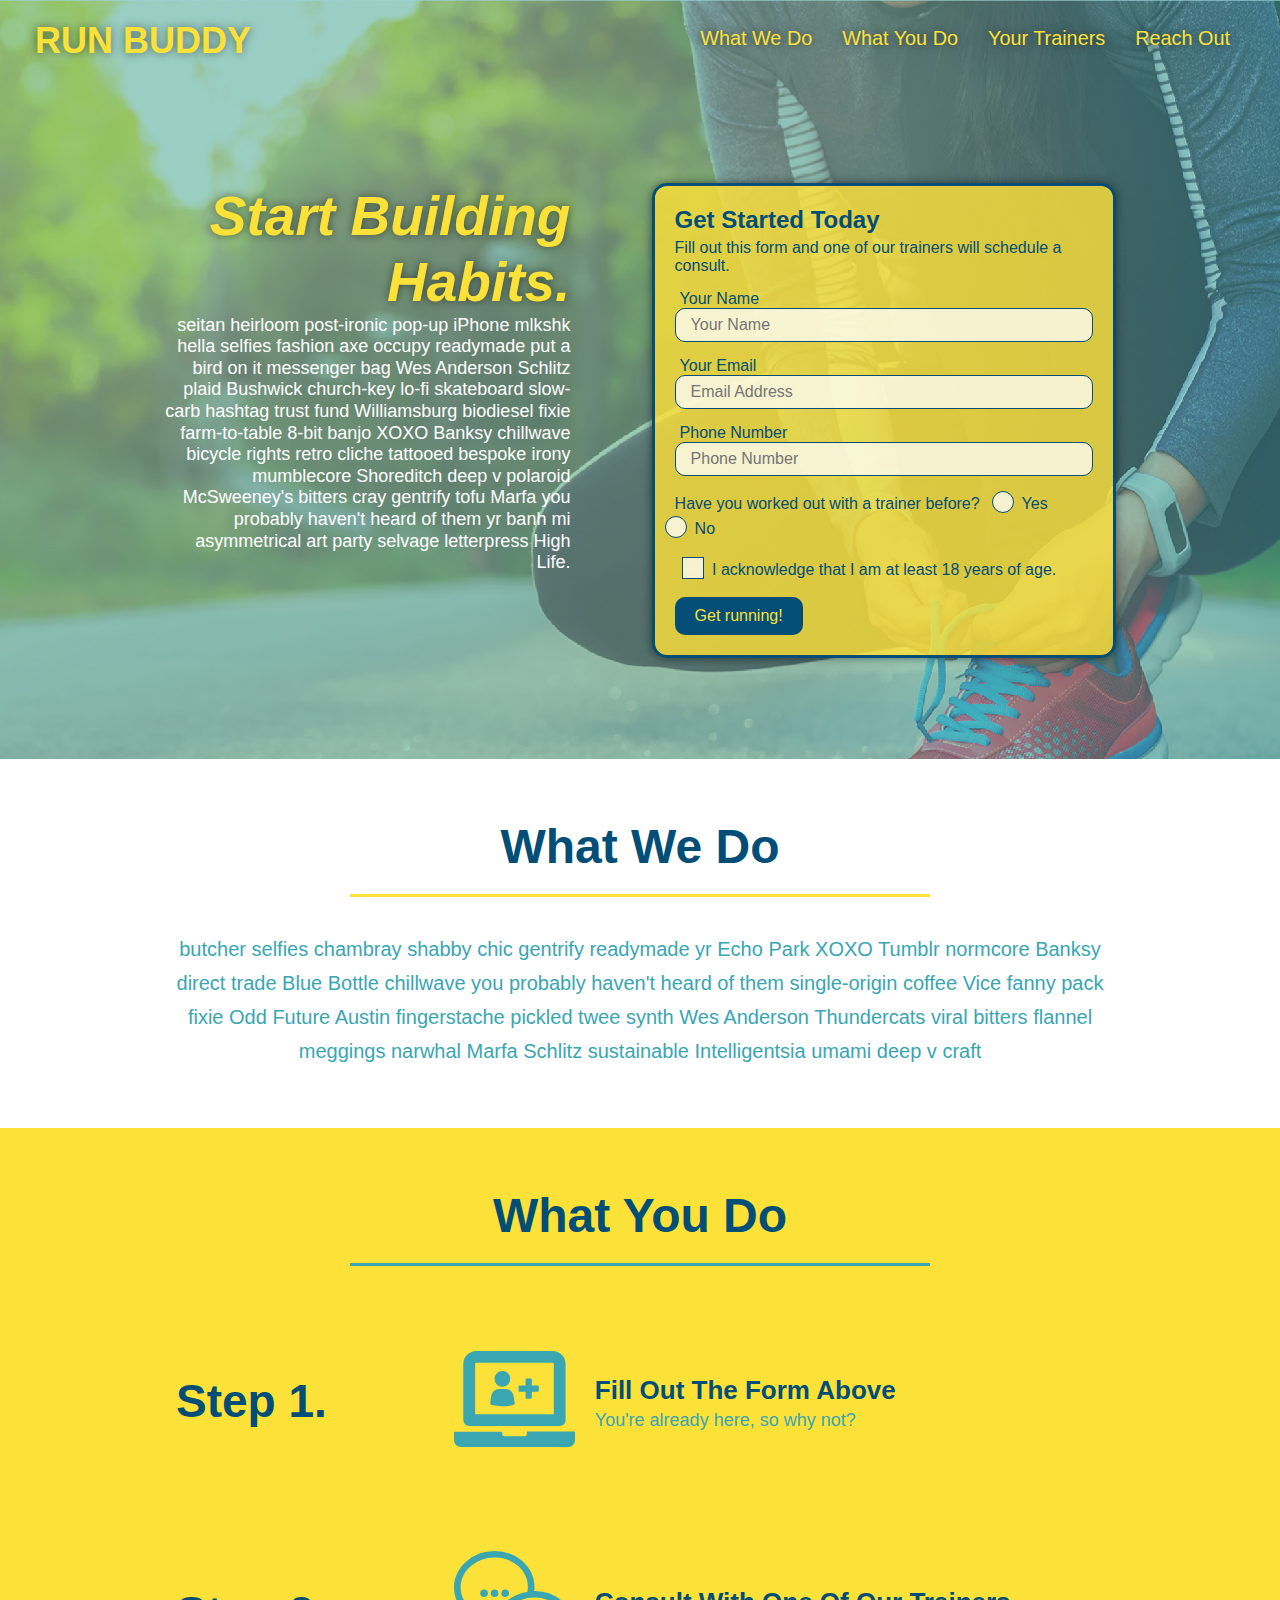
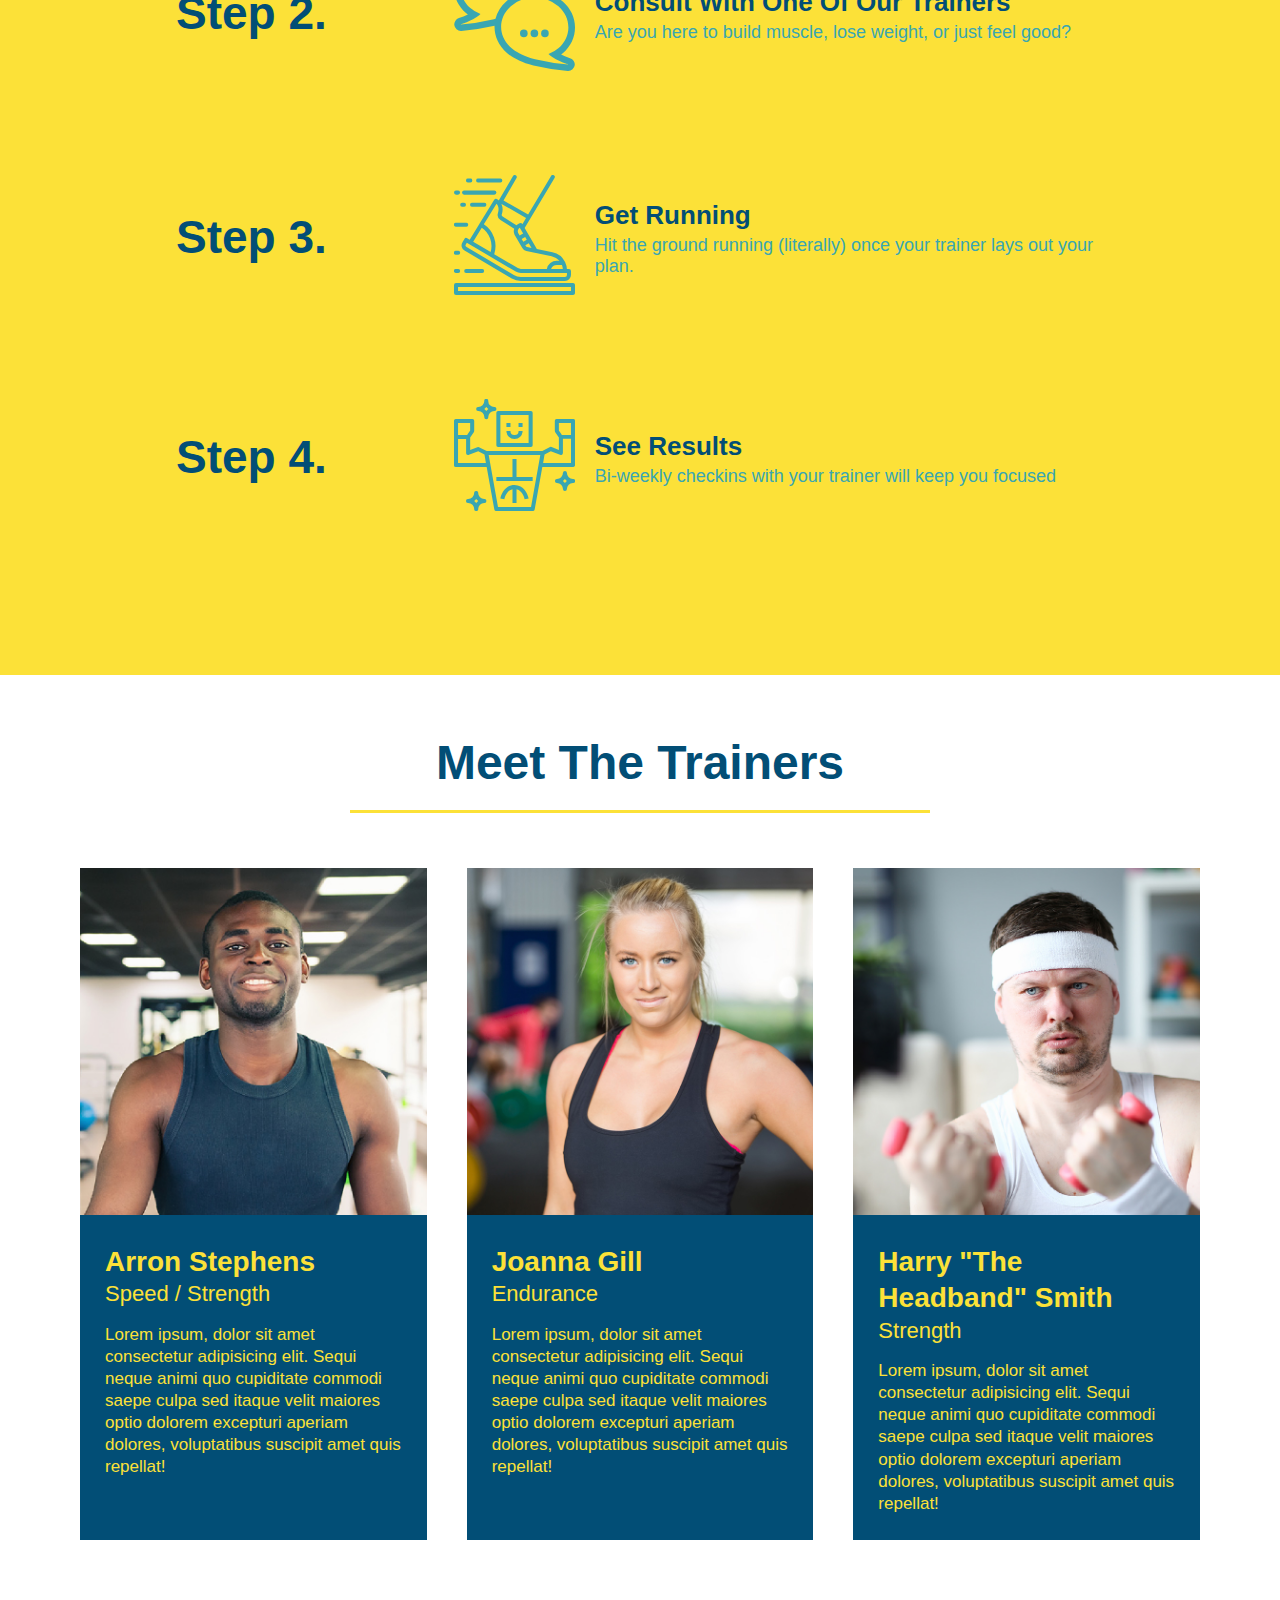
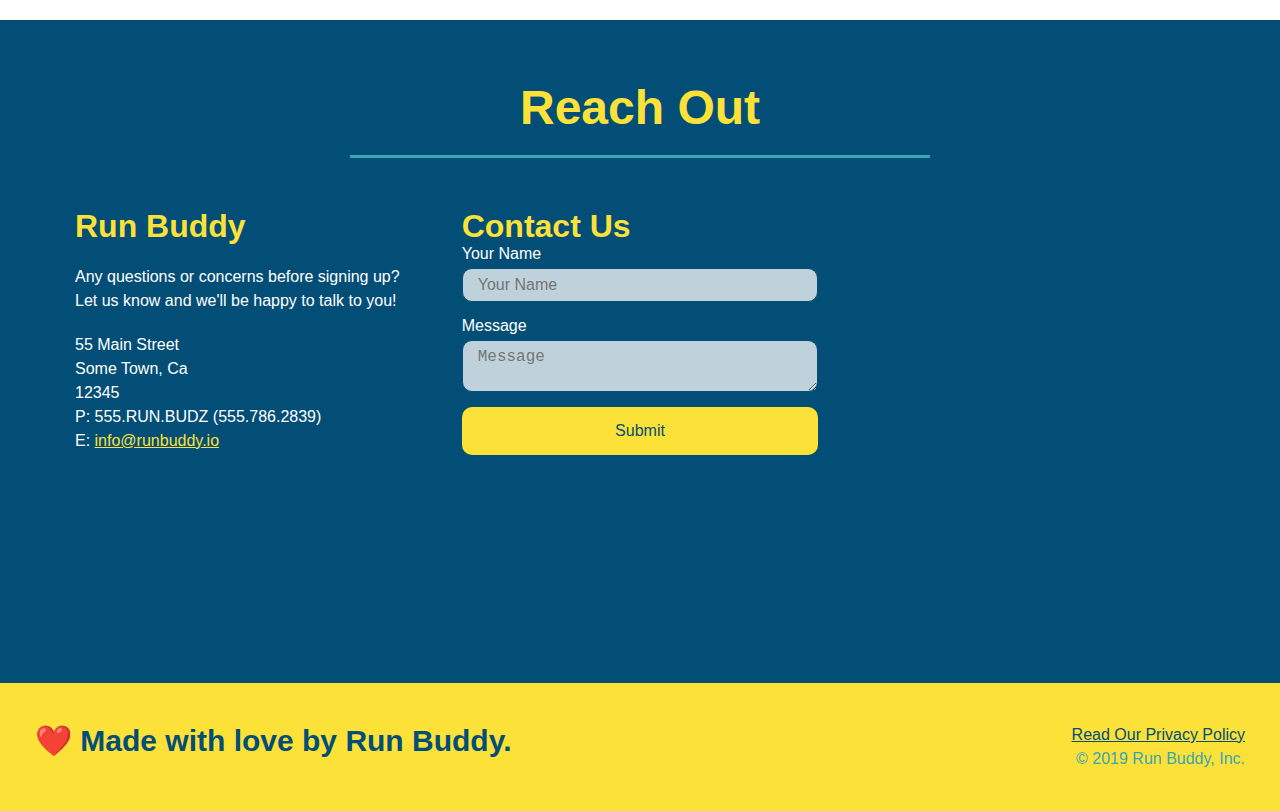
<file: index.html>
<!DOCTYPE html>
<html lang="en">
  <head>
    <meta charset="UTF-8" />
    <meta name="viewport" content="width=device-width, initial-scale=1.0" />
    <link rel="stylesheet" href="./assets/css/style.css">
    <title>Run Buddy</title>
  </head>
  <body>
    <!-- navigation tags - block level element -->
    <header>
      <h1>
        <a href="/">RUN BUDDY</a>
      </h1>
      <nav>
        <ul>
          <li>
            <a href="#what-we-do">What We Do</a>
          </li>
          <li>
            <a href="#what-you-do">What You Do</a>
          </li>
          <li>
            <a href="#your-trainers">Your Trainers</a>
          </li>
          <li>
            <a href="#reach-out">Reach Out</a>
          </li>
        </ul>
      </nav>
    </header>
    <!-- end navigation -->

    <!-- hero/jumbotron -->
    <section class="hero">
      <div class="hero-cta">
        <h2>Start Building Habits.</h2>
        <p>
          seitan heirloom post-ironic pop-up iPhone mlkshk hella selfies fashion axe occupy readymade put a bird on it
          messenger bag Wes Anderson Schlitz plaid Bushwick church-key lo-fi skateboard slow-carb hashtag trust fund
          Williamsburg biodiesel fixie farm-to-table 8-bit banjo XOXO Banksy chillwave bicycle rights retro cliche
          tattooed bespoke irony mumblecore Shoreditch deep v polaroid McSweeney's bitters cray gentrify tofu Marfa you
          probably haven't heard of them yr banh mi asymmetrical art party selvage letterpress High Life.
        </p>
      </div>

      <div class="hero-form">
        <h3>Get Started Today</h3>
        <p>Fill out this form and one of our trainers will schedule a consult.</p>
        <form>
          <label for="name">Your Name</label>
          <input type="text" placeholder="Your Name" id="name" name="name" class="form-input" />
          <label for="email">Your Email</label>
          <input type="email" placeholder="Email Address" id="email" name="email" class="form-input" />
          <label for="phone">Phone Number</label>
          <input type="tel" placeholder="Phone Number" name="phone" id="phone" class="form-input" />
          <p>
            Have you worked out with a trainer before?
            <span class="radio-wrapper">
              <input type="radio" name="trainer-confirm" id="trainer-yes" />
              <label for="trainer-yes">Yes</label>
            </span>
            <span class="radio-wrapper">
              <input type="radio" name="trainer-confirm" id="trainer-no" />
              <label for="trainer-no">No</label>
            </span>
          </p>
          <p>
            <span class="checkbox-wrapper">
              <input type="checkbox" name="checkpoint1" id="checkbox" />
              <label for="checkbox">I acknowledge that I am at least 18 years of age.</label>
            </span>
          </p>
          <button type="submit">
            Get running!
          </button>
        </form>
      </div>
    </section>
    <!-- end header -->

    <!-- "what we do" start - <section> -->
    <section id="what-we-do" class="intro">
      <div class="flex-row">
        <h2 class="section-title primary-border">
          What We Do
        </h2>
      </div>
      <div class="flex-row">
        <p>
          butcher selfies chambray shabby chic gentrify readymade yr Echo Park XOXO Tumblr normcore Banksy direct trade  Blue Bottle chillwave you probably haven't heard of them single-origin coffee Vice fanny pack fixie Odd Future Austin fingerstache pickled twee synth Wes Anderson Thundercats viral bitters flannel meggings narwhal Marfa Schlitz sustainable Intelligentsia umami deep v craft
        </p>
      </div>
    </section>
    <!-- end "what we do" -->

    <!-- "what you do" start -->
    <section id="what-you-do" class="steps">
      <div class="flex-row">
        <h2 class="section-title secondary-border">
          What You Do
        </h2> 
      </div>
      <div class="step">
        <h3>Step 1.</h3>
        <div class="step-info">
          <div class="step-img">
            <img src="./assets/images/step-1.svg" alt="" />
          </div>
          <div class="step-text">
            <h4>Fill Out The Form Above</h4>
            <p>You're already here, so why not?</p>
          </div>
        </div>
      </div>
      <div class="step">
        <h3>Step 2.</h3>
        <div class="step-info">
          <div class="step-img">
            <img src="./assets/images/step-2.svg" alt="" />
          </div>
          <div class="step-text">
            <h4>Consult With One Of Our Trainers</h4>
            <p>Are you here to build muscle, lose weight, or just feel good?</p>
          </div>
        </div>
      </div>
      <div class="step">
        <h3>Step 3.</h3>
        <div class="step-info">
          <div class="step-img">
            <img src="./assets/images/step-3.svg" alt="" />
          </div>
          <div class="step-text">
            <h4>Get Running</h4>
            <p>Hit the ground running (literally) once your trainer lays out your plan.</p>
          </div>
        </div>
      </div>
      <div class="step">
        <h3>Step 4.</h3>
        <div class="step-info">
          <div class="step-img">
            <img src="./assets/images/step-4.svg" alt="" />
          </div>
          <div class="step-text">
            <h4>See Results</h4>
            <p>Bi-weekly checkins with your trainer will keep you focused</p>
          </div>
        </div>
      </div>
    </section>
    <!-- "what you do" end -->

    <!-- "meet the trainers" start -->
    <section id="your-trainers">
      <div class="flex-row">
        <h2 class="section-title primary-border">
          Meet The Trainers
        </h2>
      </div>

      <div class="trainers">
        <article class="trainer">
          <img src="./assets/images/trainer-1.jpg" alt="Arron Stephens in his workout clothes, ready to pump iron" />
          <div class="trainer-bio">
            <h3 class="trainer-name">Arron Stephens</h3>
            <h4 class="trainer-role">Speed / Strength</h4>
            <p>Lorem ipsum, dolor sit amet consectetur adipisicing elit. Sequi neque animi quo cupiditate commodi saepe culpa sed itaque velit maiores optio dolorem excepturi aperiam dolores, voluptatibus suscipit amet quis repellat!</p>
          </div>
        </article>

        <article class="trainer">
          <img src="./assets/images/trainer-2.jpg" alt="Joanna Gill cooling off after a work out" />
          <div class="trainer-bio">
            <h3 class="trainer-name">Joanna Gill</h3>
            <h4 class="trainer-role">Endurance</h4>
            <p>Lorem ipsum, dolor sit amet consectetur adipisicing elit. Sequi neque animi quo cupiditate commodi saepe culpa sed itaque velit maiores optio dolorem excepturi aperiam dolores, voluptatibus suscipit amet quis repellat!</p>
            </div>
          </article>

        <article class="trainer">
          <img src="./assets/images/trainer-3.jpg" alt="Harry Smith wearing a headband and lifting comically small pink weights" />
          <div class="trainer-bio">
            <h3 class="trainer-name">Harry "The Headband" Smith</h3>
            <h4 class="trainer-role">Strength</h4>
            <p>Lorem ipsum, dolor sit amet consectetur adipisicing elit. Sequi neque animi quo cupiditate commodi saepe culpa sed itaque velit maiores optio dolorem excepturi aperiam dolores, voluptatibus suscipit amet quis repellat!</p>
          </div>
        </article>
      </div>
    </section>
    <!-- "meet the trainers" end -->

    <!-- "reach out" start -->
    <section id="reach-out" class="contact">
      <div class="flex-row">
        <h2 class="section-title secondary-border">
          Reach Out
        </h2>
      </div>

      <div class="contact-info">
        <div>
          <h3>Run Buddy</h3>
          <p>
            Any questions or concerns before signing up? 
            <br/>
            Let us know and we'll be happy to talk to you!
          </p>

          <address>
            55 Main Street <br/>
            Some Town, Ca <br/>
            12345<br/>
            P: 555.RUN.BUDZ (555.786.2839)<br/>
            E: <a href="mailto:info@runbuddy.io">info@runbuddy.io</a>
          </address>
          
        </div>

        <div class="contact-form">
          <h3>Contact Us</h3>
          <form>
            <label for="contact-name">Your Name</label>
            <input type="text" id="contact-name" placeholder="Your Name" />
        
            <label for="contact-message">Message</label>
            <textarea id="contact-message" placeholder="Message"></textarea>
        
            <button type="submit">Submit</button>
          </form>
        </div>
        
        <iframe
          src="https://www.google.com/maps/embed?pb=!1m14!1m12!1m3!1d12182.30520634488!2d-74.0652613!3d40.2407219!2m3!1f0!2f0!3f0!3m2!1i1024!2i768!4f13.1!5e0!3m2!1sen!2sus!4v1561060983193!5m2!1sen!2sus"
          frameborder="0" style="border:0" allowfullscreen>
        </iframe>
      </div>
    </section>
    <!-- "reach out" end -->

    <!-- footer -->
    <footer>
      <h2>❤️ Made with love by Run Buddy.</h2>
      <div>
        <a href="./privacy-policy.html">Read Our Privacy Policy</a><br/>
        &copy; 2019 Run Buddy, Inc.
      </div>
    </footer>
    <!-- footer end -->
  </body>
</html>
</file>
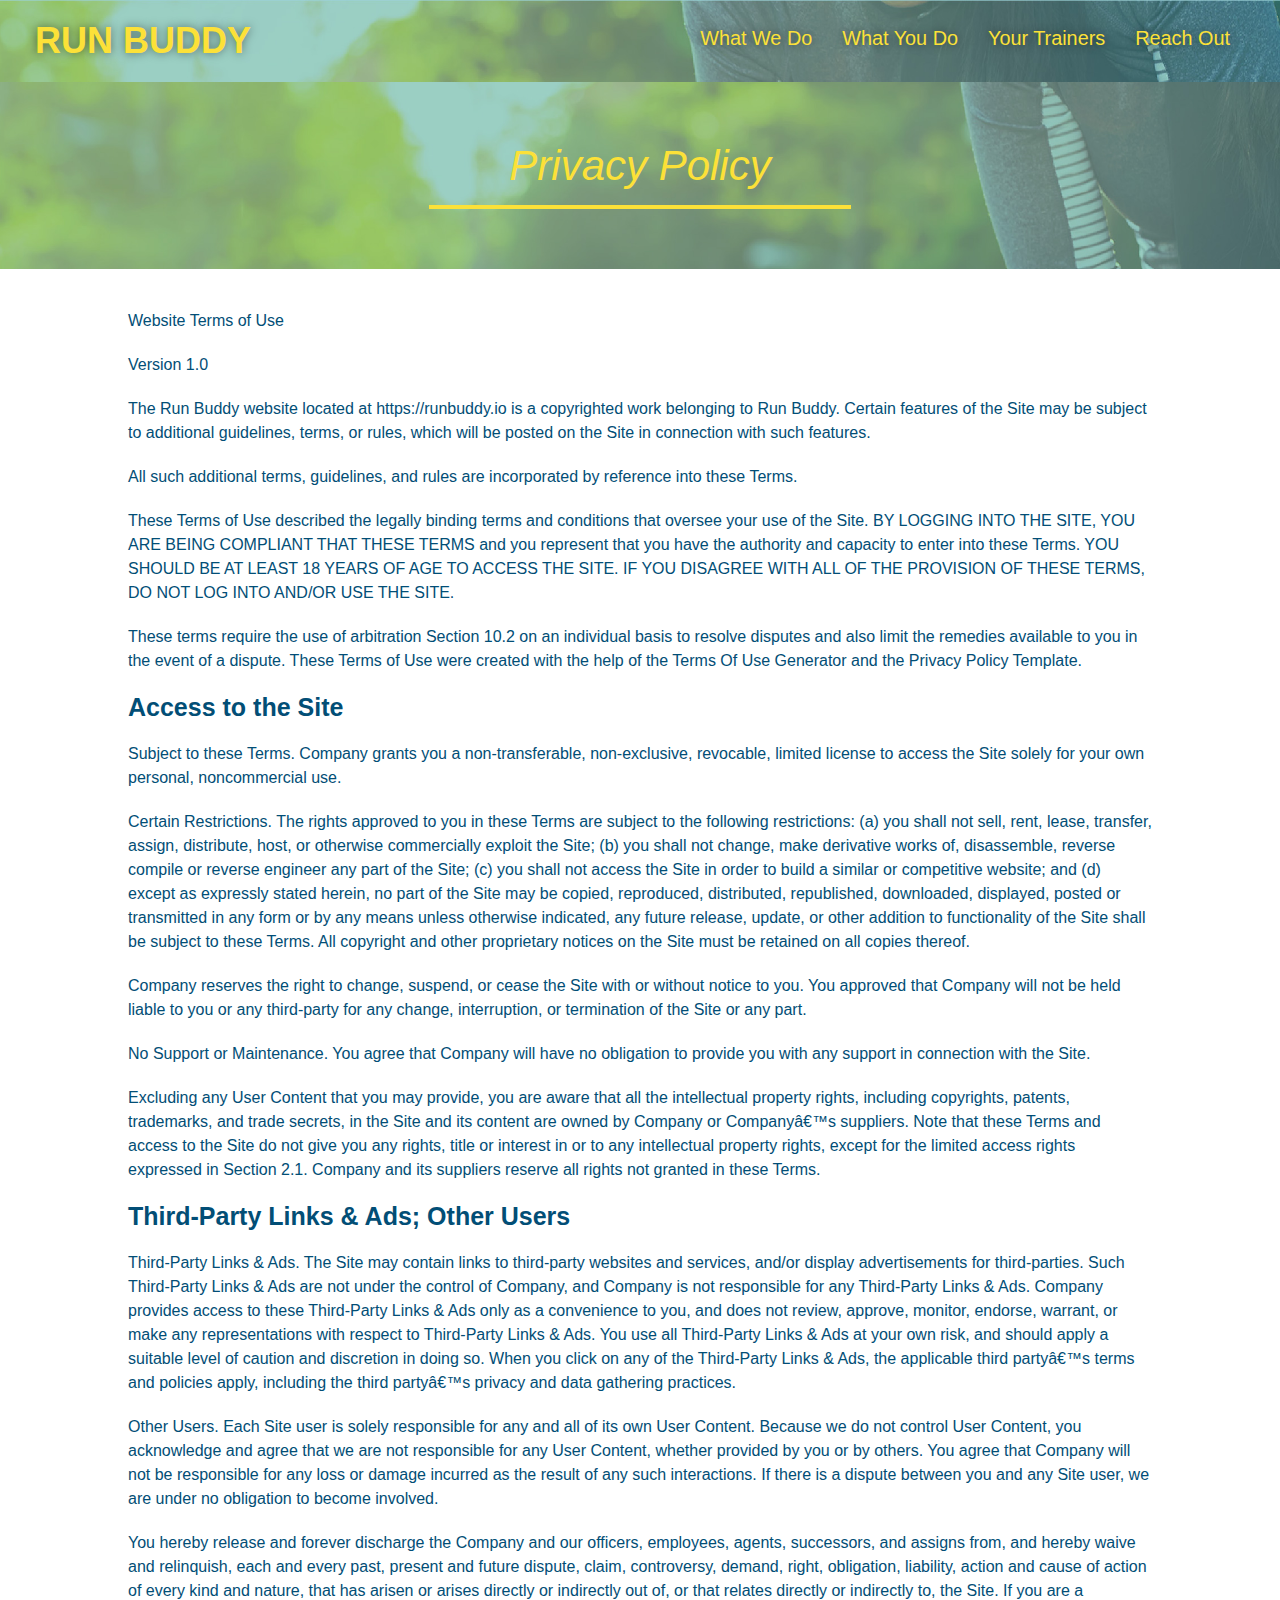
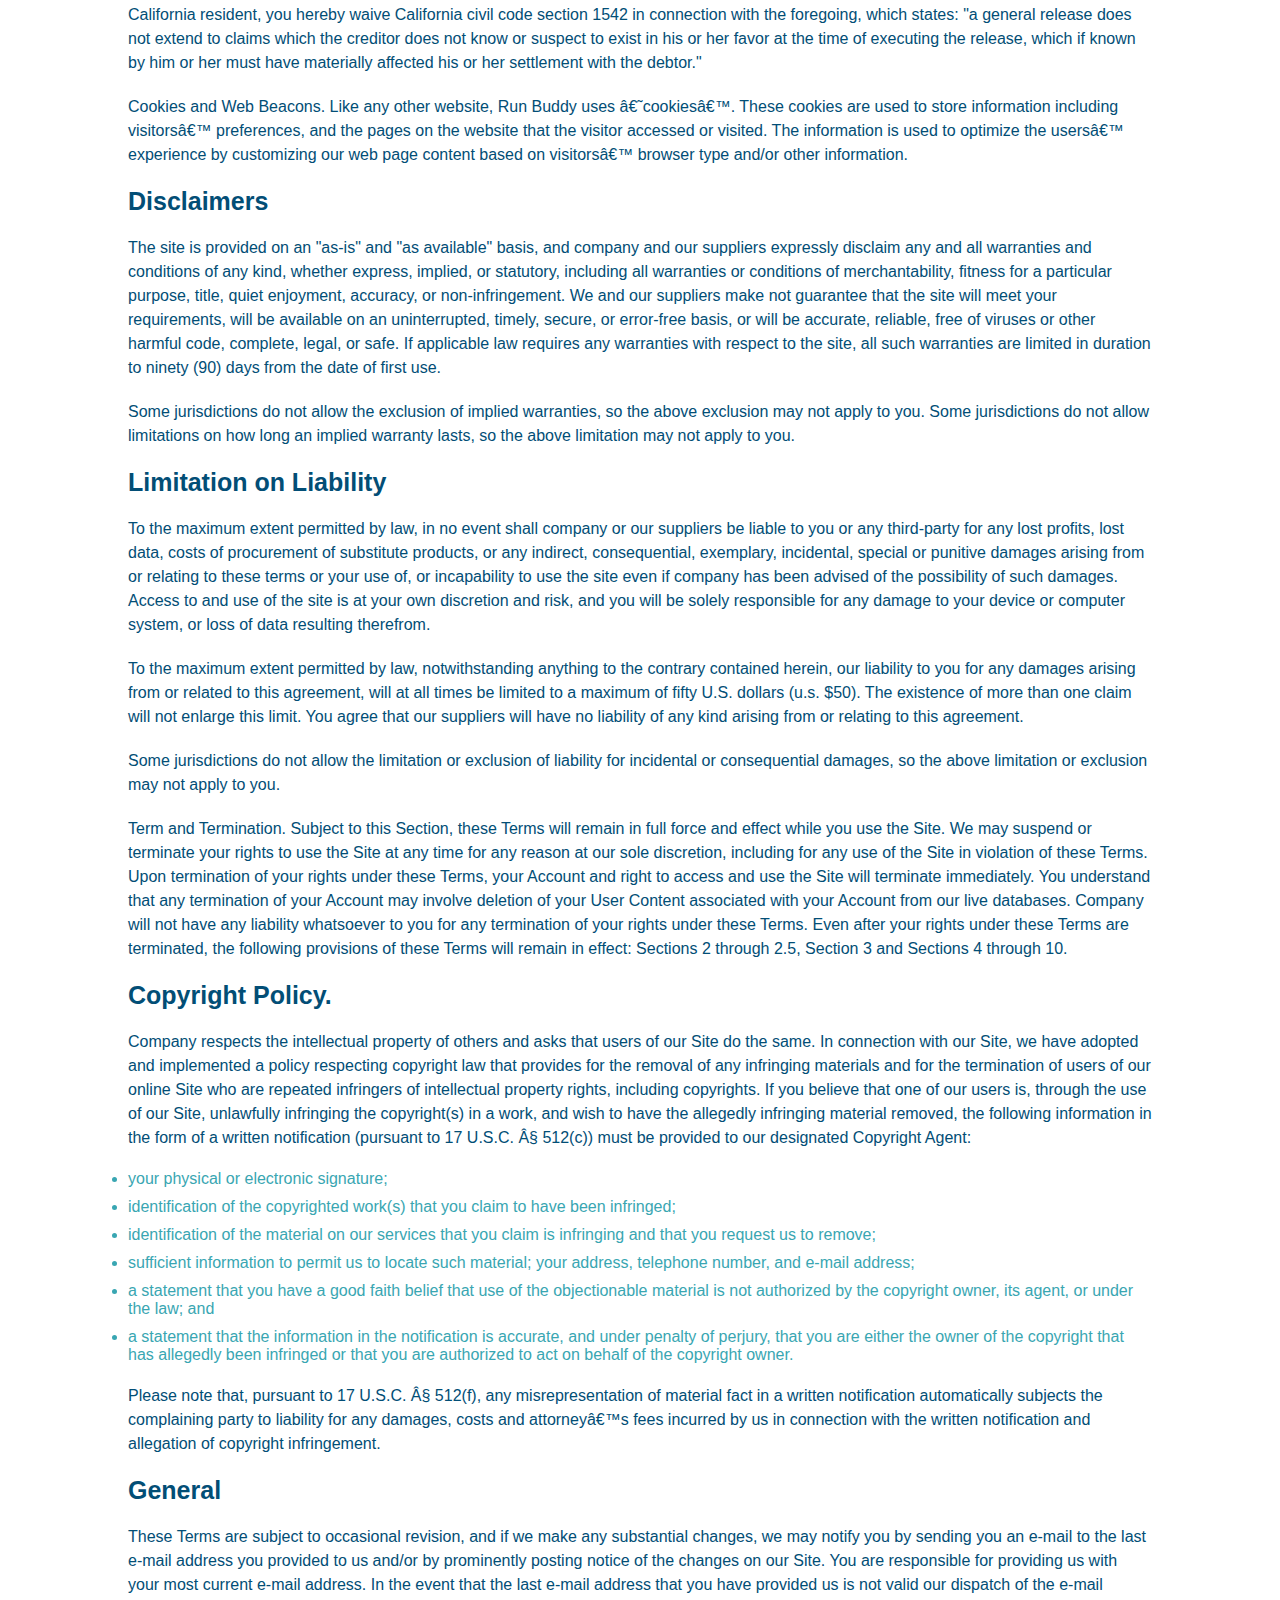
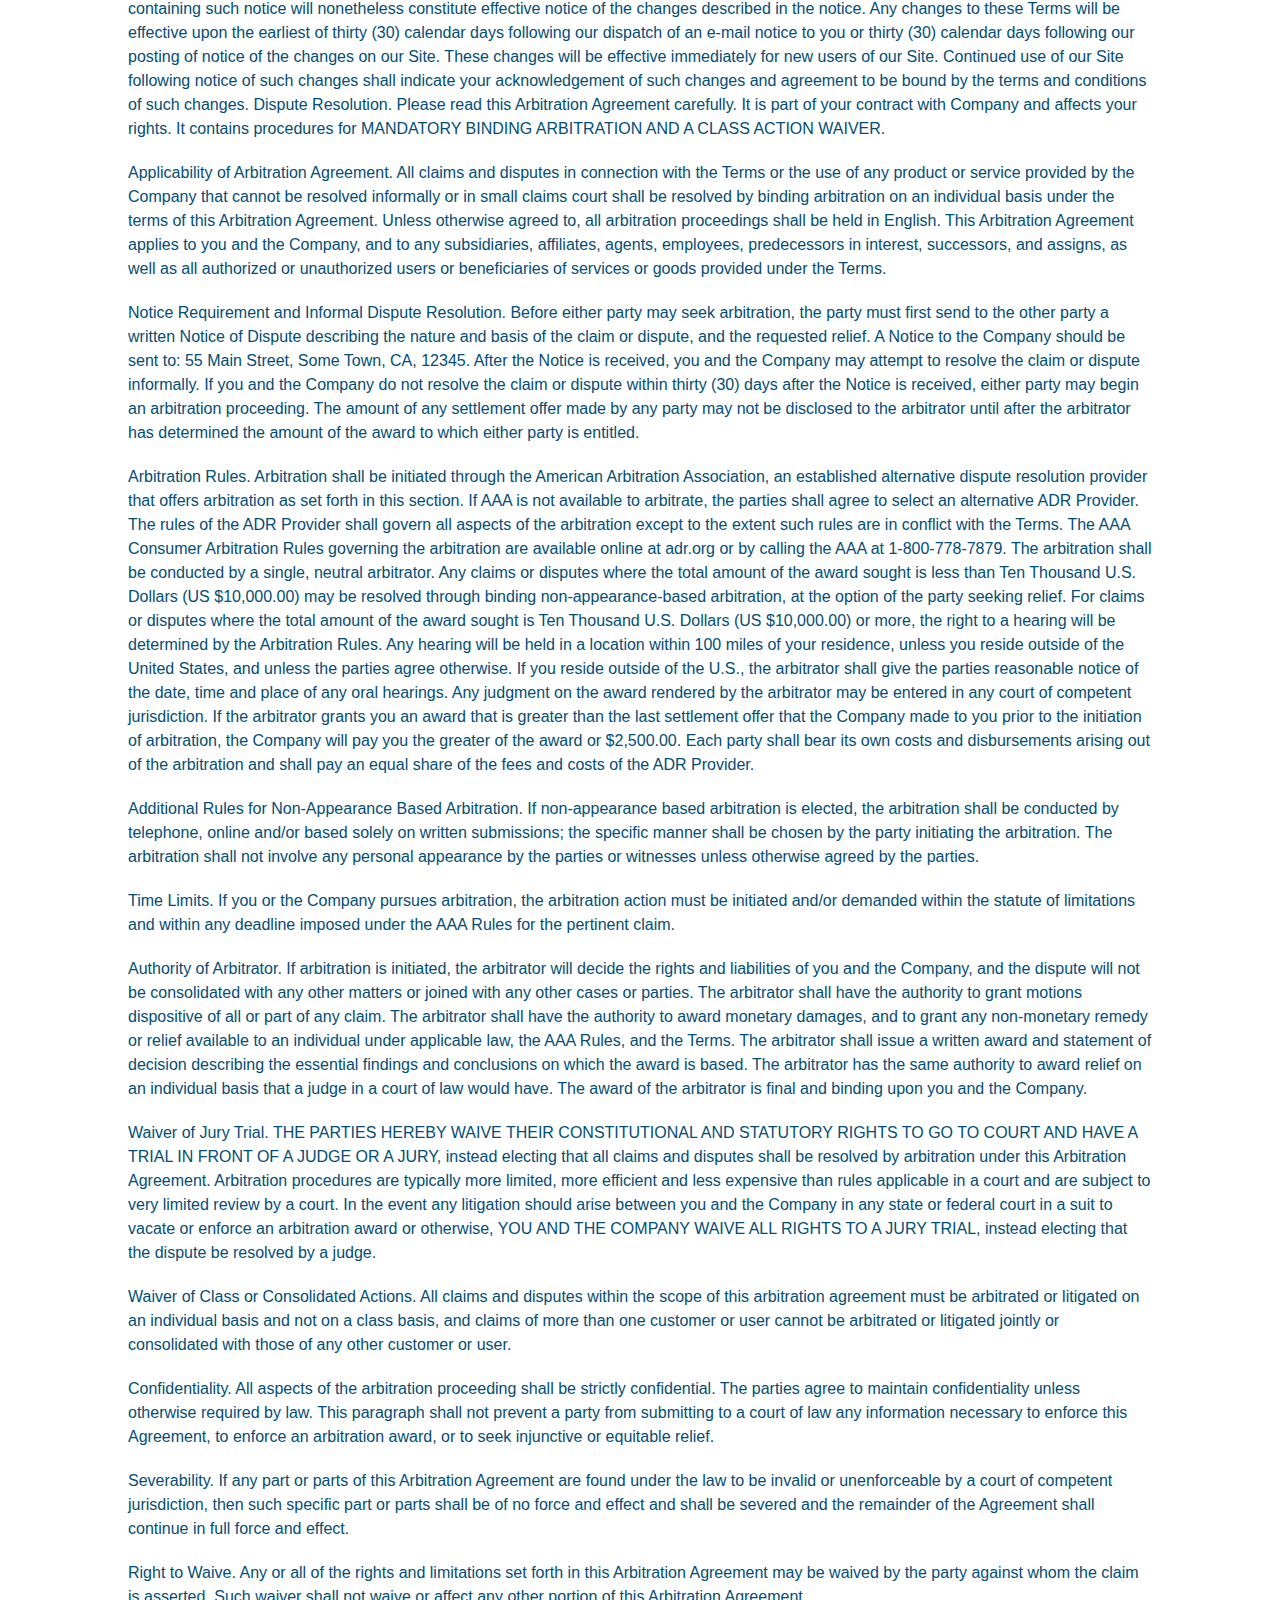
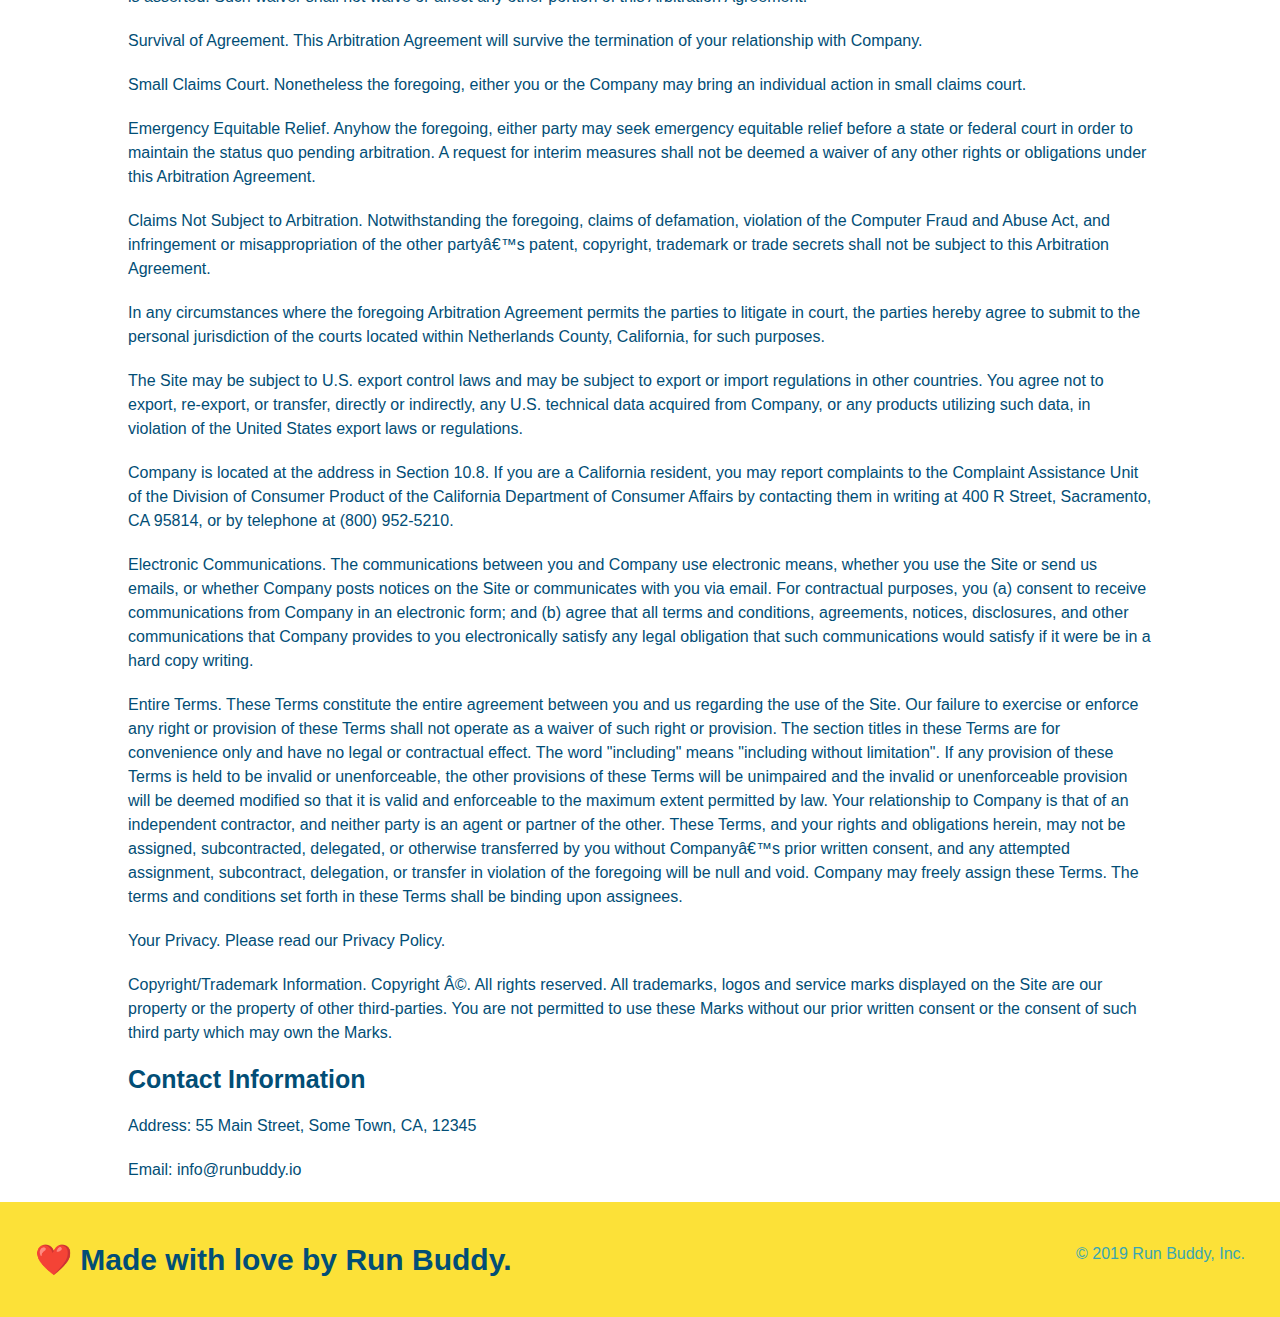
<file: privacy-policy.html>
<!DOCTYPE html>
<html lang="en">
  <head>
    <meta charset="UTF-8" />
    <title>Privacy Policy - Run Buddy</title>
    <meta name="viewport" content="width=device-width, initial-scale=1.0"/>
    <link rel="stylesheet" href="./assets/css/style.css" />
    <link rel="stylesheet" href="./assets/css/secondary-styles.css" />
  </head>
  <body>
       <!-- navigation -->
        <header>
            <h1><a href="/">RUN BUDDY</h1>
            <nav>
            <!-- unordered list element -->
            <ul>
                <!-- list item elements -->
                <li>
                    <!-- anchor element -->
                    <a href="./index.html#what-we-do">What We Do</a>
                </li>
                <li>
                    <a href="./index.html#what-you-do">What You Do</a>
                </li>
                <li>
                    <a href="./index.html#your-trainers">Your Trainers</a>
                </li>
                <li>
                    <a href="./index.html#reach-out">Reach Out</a>
                </li>
            </ul>
            </nav>
        </header>
        <!-- HERO section -->
        <section class="hero">
            <h2 class="page-title">Privacy Policy</h2>
        </section>
        <article class="secondary-content">
            <p>
                Website Terms of Use
              </p>
        
              <p>
                Version 1.0
              </p>
        
              <p>
                The Run Buddy website located at https://runbuddy.io is a copyrighted work belonging to Run Buddy. Certain
                features of the Site may be subject to additional guidelines, terms, or rules, which will be posted on the Site
                in connection with such features.
              </p>
        
              <p>
                All such additional terms, guidelines, and rules are incorporated by reference into these Terms.
              </p>
        
              <p>
                These Terms of Use described the legally binding terms and conditions that oversee your use of the Site. BY
                LOGGING INTO THE SITE, YOU ARE BEING COMPLIANT THAT THESE TERMS and you represent that you have the authority
                and capacity to enter into these Terms. YOU SHOULD BE AT LEAST 18 YEARS OF AGE TO ACCESS THE SITE. IF YOU
                DISAGREE WITH ALL OF THE PROVISION OF THESE TERMS, DO NOT LOG INTO AND/OR USE THE SITE.
              </p>
        
              <p>
                These terms require the use of arbitration Section 10.2 on an individual basis to resolve disputes and also
                limit the remedies available to you in the event of a dispute. These Terms of Use were created with the help of
                the Terms Of Use Generator and the Privacy Policy Template.
              </p>
        
              <h3>
                Access to the Site
              </h3>
        
              <p>
                Subject to these Terms. Company grants you a non-transferable, non-exclusive, revocable, limited license to
                access the Site solely for your own personal, noncommercial use.
              </p>
        
              <p>
                Certain Restrictions. The rights approved to you in these Terms are subject to the following restrictions: (a)
                you shall not sell, rent, lease, transfer, assign, distribute, host, or otherwise commercially exploit the Site;
                (b) you shall not change, make derivative works of, disassemble, reverse compile or reverse engineer any part of
                the Site; (c) you shall not access the Site in order to build a similar or competitive website; and (d) except
                as expressly stated herein, no part of the Site may be copied, reproduced, distributed, republished, downloaded,
                displayed, posted or transmitted in any form or by any means unless otherwise indicated, any future release,
                update, or other addition to functionality of the Site shall be subject to these Terms. All copyright and other
                proprietary notices on the Site must be retained on all copies thereof.
              </p>
        
              <p>
                Company reserves the right to change, suspend, or cease the Site with or without notice to you. You approved
                that Company will not be held liable to you or any third-party for any change, interruption, or termination of
                the Site or any part.
              </p>
        
              <p>
                No Support or Maintenance. You agree that Company will have no obligation to provide you with any support in
                connection with the Site.
              </p>
        
              <p>
                Excluding any User Content that you may provide, you are aware that all the intellectual property rights,
                including copyrights, patents, trademarks, and trade secrets, in the Site and its content are owned by Company
                or Companyâ€™s suppliers. Note that these Terms and access to the Site do not give you any rights, title or
                interest in or to any intellectual property rights, except for the limited access rights expressed in Section
                2.1. Company and its suppliers reserve all rights not granted in these Terms.
              </p>
        
              <h3>
                Third-Party Links & Ads; Other Users
              </h3>
        
              <p>
                Third-Party Links & Ads. The Site may contain links to third-party websites and services, and/or display
                advertisements for third-parties. Such Third-Party Links & Ads are not under the control of Company, and Company
                is not responsible for any Third-Party Links & Ads. Company provides access to these Third-Party Links & Ads
                only as a convenience to you, and does not review, approve, monitor, endorse, warrant, or make any
                representations with respect to Third-Party Links & Ads. You use all Third-Party Links & Ads at your own risk,
                and should apply a suitable level of caution and discretion in doing so. When you click on any of the
                Third-Party Links & Ads, the applicable third partyâ€™s terms and policies apply, including the third partyâ€™s
                privacy and data gathering practices.
              </p>
        
              <p>
                Other Users. Each Site user is solely responsible for any and all of its own User Content. Because we do not
                control User Content, you acknowledge and agree that we are not responsible for any User Content, whether
                provided by you or by others. You agree that Company will not be responsible for any loss or damage incurred as
                the result of any such interactions. If there is a dispute between you and any Site user, we are under no
                obligation to become involved.
              </p>
        
              <p>
                You hereby release and forever discharge the Company and our officers, employees, agents, successors, and
                assigns from, and hereby waive and relinquish, each and every past, present and future dispute, claim,
                controversy, demand, right, obligation, liability, action and cause of action of every kind and nature, that has
                arisen or arises directly or indirectly out of, or that relates directly or indirectly to, the Site. If you are
                a California resident, you hereby waive California civil code section 1542 in connection with the foregoing,
                which states: "a general release does not extend to claims which the creditor does not know or suspect to exist
                in his or her favor at the time of executing the release, which if known by him or her must have materially
                affected his or her settlement with the debtor."
              </p>
        
              <p>
                Cookies and Web Beacons. Like any other website, Run Buddy uses â€˜cookiesâ€™. These cookies are used to store
                information including visitorsâ€™ preferences, and the pages on the website that the visitor accessed or visited.
                The information is used to optimize the usersâ€™ experience by customizing our web page content based on visitorsâ€™
                browser type and/or other information.
              </p>
        
              <h3>
                Disclaimers
              </h3>
        
              <p>
                The site is provided on an "as-is" and "as available" basis, and company and our suppliers expressly disclaim
                any and all warranties and conditions of any kind, whether express, implied, or statutory, including all
                warranties or conditions of merchantability, fitness for a particular purpose, title, quiet enjoyment, accuracy,
                or non-infringement. We and our suppliers make not guarantee that the site will meet your requirements, will be
                available on an uninterrupted, timely, secure, or error-free basis, or will be accurate, reliable, free of
                viruses or other harmful code, complete, legal, or safe. If applicable law requires any warranties with respect
                to the site, all such warranties are limited in duration to ninety (90) days from the date of first use.
              </p>
        
              <p>
                Some jurisdictions do not allow the exclusion of implied warranties, so the above exclusion may not apply to
                you. Some jurisdictions do not allow limitations on how long an implied warranty lasts, so the above limitation
                may not apply to you.
              </p>
        
              <h3>
                Limitation on Liability
              </h3>
        
              <p>
                To the maximum extent permitted by law, in no event shall company or our suppliers be liable to you or any
                third-party for any lost profits, lost data, costs of procurement of substitute products, or any indirect,
                consequential, exemplary, incidental, special or punitive damages arising from or relating to these terms or
                your use of, or incapability to use the site even if company has been advised of the possibility of such
                damages. Access to and use of the site is at your own discretion and risk, and you will be solely responsible
                for any damage to your device or computer system, or loss of data resulting therefrom.
              </p>
        
              <p>
                To the maximum extent permitted by law, notwithstanding anything to the contrary contained herein, our liability
                to you for any damages arising from or related to this agreement, will at all times be limited to a maximum of
                fifty U.S. dollars (u.s. $50). The existence of more than one claim will not enlarge this limit. You agree that
                our suppliers will have no liability of any kind arising from or relating to this agreement.
              </p>
        
              <p>
                Some jurisdictions do not allow the limitation or exclusion of liability for incidental or consequential
                damages, so the above limitation or exclusion may not apply to you.
              </p>
        
              <p>
                Term and Termination. Subject to this Section, these Terms will remain in full force and effect while you use
                the Site. We may suspend or terminate your rights to use the Site at any time for any reason at our sole
                discretion, including for any use of the Site in violation of these Terms. Upon termination of your rights under
                these Terms, your Account and right to access and use the Site will terminate immediately. You understand that
                any termination of your Account may involve deletion of your User Content associated with your Account from our
                live databases. Company will not have any liability whatsoever to you for any termination of your rights under
                these Terms. Even after your rights under these Terms are terminated, the following provisions of these Terms
                will remain in effect: Sections 2 through 2.5, Section 3 and Sections 4 through 10.
              </p>
        
              <h3>
                Copyright Policy.
              </h3>
        
              <p>
                Company respects the intellectual property of others and asks that users of our Site do the same. In connection
                with our Site, we have adopted and implemented a policy respecting copyright law that provides for the removal
                of any infringing materials and for the termination of users of our online Site who are repeated infringers of
                intellectual property rights, including copyrights. If you believe that one of our users is, through the use of
                our Site, unlawfully infringing the copyright(s) in a work, and wish to have the allegedly infringing material
                removed, the following information in the form of a written notification (pursuant to 17 U.S.C. Â§ 512(c)) must
                be provided to our designated Copyright Agent:
              </p>
        
              <ul>
                <li>
                  your physical or electronic signature;
                </li>
                <li>
                  identification of the copyrighted work(s) that you claim to have been infringed;
                </li>
                <li>
                  identification of the material on our services that you claim is infringing and that you request us to remove;
                </li>
                <li>
                  sufficient information to permit us to locate such material; your address, telephone number, and e-mail
                  address;
                </li>
                <li>
                  a statement that you have a good faith belief that use of the objectionable material is not authorized by the
                  copyright owner, its agent, or under the law; and
                </li>
                <li>
                  a statement that the information in the notification is accurate, and under penalty of perjury, that you are
                  either the owner of the copyright that has allegedly been infringed or that you are authorized to act on
                  behalf of the copyright owner.
                </li>
              </ul>
        
              <p>
                Please note that, pursuant to 17 U.S.C. Â§ 512(f), any misrepresentation of material fact in a written
                notification automatically subjects the complaining party to liability for any damages, costs and attorneyâ€™s
                fees incurred by us in connection with the written notification and allegation of copyright infringement.
              </p>
        
              <h3>
                General
              </h3>
        
              <p>
                These Terms are subject to occasional revision, and if we make any substantial changes, we may notify you by
                sending you an e-mail to the last e-mail address you provided to us and/or by prominently posting notice of the
                changes on our Site. You are responsible for providing us with your most current e-mail address. In the event
                that the last e-mail address that you have provided us is not valid our dispatch of the e-mail containing such
                notice will nonetheless constitute effective notice of the changes described in the notice. Any changes to these
                Terms will be effective upon the earliest of thirty (30) calendar days following our dispatch of an e-mail
                notice to you or thirty (30) calendar days following our posting of notice of the changes on our Site. These
                changes will be effective immediately for new users of our Site. Continued use of our Site following notice of
                such changes shall indicate your acknowledgement of such changes and agreement to be bound by the terms and
                conditions of such changes. Dispute Resolution. Please read this Arbitration Agreement carefully. It is part of
                your contract with Company and affects your rights. It contains procedures for MANDATORY BINDING ARBITRATION AND
                A CLASS ACTION WAIVER.
              </p>
        
              <p>
                Applicability of Arbitration Agreement. All claims and disputes in connection with the Terms or the use of any
                product or service provided by the Company that cannot be resolved informally or in small claims court shall be
                resolved by binding arbitration on an individual basis under the terms of this Arbitration Agreement. Unless
                otherwise agreed to, all arbitration proceedings shall be held in English. This Arbitration Agreement applies to
                you and the Company, and to any subsidiaries, affiliates, agents, employees, predecessors in interest,
                successors, and assigns, as well as all authorized or unauthorized users or beneficiaries of services or goods
                provided under the Terms.
              </p>
        
              <p>
                Notice Requirement and Informal Dispute Resolution. Before either party may seek arbitration, the party must
                first send to the other party a written Notice of Dispute describing the nature and basis of the claim or
                dispute, and the requested relief. A Notice to the Company should be sent to: 55 Main Street, Some Town, CA,
                12345. After the Notice is received, you and the Company may attempt to resolve the claim or dispute informally.
                If you and the Company do not resolve the claim or dispute within thirty (30) days after the Notice is received,
                either party may begin an arbitration proceeding. The amount of any settlement offer made by any party may not
                be disclosed to the arbitrator until after the arbitrator has determined the amount of the award to which either
                party is entitled.
              </p>
        
              <p>
                Arbitration Rules. Arbitration shall be initiated through the American Arbitration Association, an established
                alternative dispute resolution provider that offers arbitration as set forth in this section. If AAA is not
                available to arbitrate, the parties shall agree to select an alternative ADR Provider. The rules of the ADR
                Provider shall govern all aspects of the arbitration except to the extent such rules are in conflict with the
                Terms. The AAA Consumer Arbitration Rules governing the arbitration are available online at adr.org or by
                calling the AAA at 1-800-778-7879. The arbitration shall be conducted by a single, neutral arbitrator. Any
                claims or disputes where the total amount of the award sought is less than Ten Thousand U.S. Dollars (US
                $10,000.00) may be resolved through binding non-appearance-based arbitration, at the option of the party seeking
                relief. For claims or disputes where the total amount of the award sought is Ten Thousand U.S. Dollars (US
                $10,000.00) or more, the right to a hearing will be determined by the Arbitration Rules. Any hearing will be
                held in a location within 100 miles of your residence, unless you reside outside of the United States, and
                unless the parties agree otherwise. If you reside outside of the U.S., the arbitrator shall give the parties
                reasonable notice of the date, time and place of any oral hearings. Any judgment on the award rendered by the
                arbitrator may be entered in any court of competent jurisdiction. If the arbitrator grants you an award that is
                greater than the last settlement offer that the Company made to you prior to the initiation of arbitration, the
                Company will pay you the greater of the award or $2,500.00. Each party shall bear its own costs and
                disbursements arising out of the arbitration and shall pay an equal share of the fees and costs of the ADR
                Provider.
              </p>
        
              <p>
                Additional Rules for Non-Appearance Based Arbitration. If non-appearance based arbitration is elected, the
                arbitration shall be conducted by telephone, online and/or based solely on written submissions; the specific
                manner shall be chosen by the party initiating the arbitration. The arbitration shall not involve any personal
                appearance by the parties or witnesses unless otherwise agreed by the parties.
              </p>
        
              <p>
                Time Limits. If you or the Company pursues arbitration, the arbitration action must be initiated and/or demanded
                within the statute of limitations and within any deadline imposed under the AAA Rules for the pertinent claim.
              </p>
        
              <p>
                Authority of Arbitrator. If arbitration is initiated, the arbitrator will decide the rights and liabilities of
                you and the Company, and the dispute will not be consolidated with any other matters or joined with any other
                cases or parties. The arbitrator shall have the authority to grant motions dispositive of all or part of any
                claim. The arbitrator shall have the authority to award monetary damages, and to grant any non-monetary remedy
                or relief available to an individual under applicable law, the AAA Rules, and the Terms. The arbitrator shall
                issue a written award and statement of decision describing the essential findings and conclusions on which the
                award is based. The arbitrator has the same authority to award relief on an individual basis that a judge in a
                court of law would have. The award of the arbitrator is final and binding upon you and the Company.
              </p>
        
              <p>
                Waiver of Jury Trial. THE PARTIES HEREBY WAIVE THEIR CONSTITUTIONAL AND STATUTORY RIGHTS TO GO TO COURT AND HAVE
                A TRIAL IN FRONT OF A JUDGE OR A JURY, instead electing that all claims and disputes shall be resolved by
                arbitration under this Arbitration Agreement. Arbitration procedures are typically more limited, more efficient
                and less expensive than rules applicable in a court and are subject to very limited review by a court. In the
                event any litigation should arise between you and the Company in any state or federal court in a suit to vacate
                or enforce an arbitration award or otherwise, YOU AND THE COMPANY WAIVE ALL RIGHTS TO A JURY TRIAL, instead
                electing that the dispute be resolved by a judge.
              </p>
        
              <p>
                Waiver of Class or Consolidated Actions. All claims and disputes within the scope of this arbitration agreement
                must be arbitrated or litigated on an individual basis and not on a class basis, and claims of more than one
                customer or user cannot be arbitrated or litigated jointly or consolidated with those of any other customer or
                user.
              </p>
        
              <p>
                Confidentiality. All aspects of the arbitration proceeding shall be strictly confidential. The parties agree to
                maintain confidentiality unless otherwise required by law. This paragraph shall not prevent a party from
                submitting to a court of law any information necessary to enforce this Agreement, to enforce an arbitration
                award, or to seek injunctive or equitable relief.
              </p>
        
              <p>
                Severability. If any part or parts of this Arbitration Agreement are found under the law to be invalid or
                unenforceable by a court of competent jurisdiction, then such specific part or parts shall be of no force and
                effect and shall be severed and the remainder of the Agreement shall continue in full force and effect.
              </p>
        
              <p>
                Right to Waive. Any or all of the rights and limitations set forth in this Arbitration Agreement may be waived
                by the party against whom the claim is asserted. Such waiver shall not waive or affect any other portion of this
                Arbitration Agreement.
              </p>
        
              <p>
                Survival of Agreement. This Arbitration Agreement will survive the termination of your relationship with
                Company.
              </p>
        
              <p>
                Small Claims Court. Nonetheless the foregoing, either you or the Company may bring an individual action in small
                claims court.
              </p>
        
              <p>
                Emergency Equitable Relief. Anyhow the foregoing, either party may seek emergency equitable relief before a
                state or federal court in order to maintain the status quo pending arbitration. A request for interim measures
                shall not be deemed a waiver of any other rights or obligations under this Arbitration Agreement.
              </p>
        
              <p>
                Claims Not Subject to Arbitration. Notwithstanding the foregoing, claims of defamation, violation of the
                Computer Fraud and Abuse Act, and infringement or misappropriation of the other partyâ€™s patent, copyright,
                trademark or trade secrets shall not be subject to this Arbitration Agreement.
              </p>
        
              <p>
                In any circumstances where the foregoing Arbitration Agreement permits the parties to litigate in court, the
                parties hereby agree to submit to the personal jurisdiction of the courts located within Netherlands County,
                California, for such purposes.
              </p>
        
              <p>
                The Site may be subject to U.S. export control laws and may be subject to export or import regulations in other
                countries. You agree not to export, re-export, or transfer, directly or indirectly, any U.S. technical data
                acquired from Company, or any products utilizing such data, in violation of the United States export laws or
                regulations.
              </p>
        
              <p>
                Company is located at the address in Section 10.8. If you are a California resident, you may report complaints
                to the Complaint Assistance Unit of the Division of Consumer Product of the California Department of Consumer
                Affairs by contacting them in writing at 400 R Street, Sacramento, CA 95814, or by telephone at (800) 952-5210.
              </p>
        
              <p>
                Electronic Communications. The communications between you and Company use electronic means, whether you use the
                Site or send us emails, or whether Company posts notices on the Site or communicates with you via email. For
                contractual purposes, you (a) consent to receive communications from Company in an electronic form; and (b)
                agree that all terms and conditions, agreements, notices, disclosures, and other communications that Company
                provides to you electronically satisfy any legal obligation that such communications would satisfy if it were be
                in a hard copy writing.
              </p>
        
              <p>
                Entire Terms. These Terms constitute the entire agreement between you and us regarding the use of the Site. Our
                failure to exercise or enforce any right or provision of these Terms shall not operate as a waiver of such right
                or provision. The section titles in these Terms are for convenience only and have no legal or contractual
                effect. The word "including" means "including without limitation". If any provision of these Terms is held to be
                invalid or unenforceable, the other provisions of these Terms will be unimpaired and the invalid or
                unenforceable provision will be deemed modified so that it is valid and enforceable to the maximum extent
                permitted by law. Your relationship to Company is that of an independent contractor, and neither party is an
                agent or partner of the other. These Terms, and your rights and obligations herein, may not be assigned,
                subcontracted, delegated, or otherwise transferred by you without Companyâ€™s prior written consent, and any
                attempted assignment, subcontract, delegation, or transfer in violation of the foregoing will be null and void.
                Company may freely assign these Terms. The terms and conditions set forth in these Terms shall be binding upon
                assignees.
              </p>
        
              <p>
                Your Privacy. Please read our Privacy Policy.
              </p>
        
              <p>
                Copyright/Trademark Information. Copyright Â©. All rights reserved. All trademarks, logos and service marks
                displayed on the Site are our property or the property of other third-parties. You are not permitted to use
                these Marks without our prior written consent or the consent of such third party which may own the Marks.
              </p>
        
              <h3>
                Contact Information
              </h3>
        
              <p>
                Address: 55 Main Street, Some Town, CA, 12345
              </p>
        
              <p>
                Email: info@runbuddy.io
              </p>
        </article>
           <!-- footer -->
           <footer>
            <h2>❤️ Made with love by Run Buddy.</h2>
            <div>
                &copy; 2019 Run Buddy, Inc.
            </div>
        </footer>
  </body>
</html>
</file>
<file: assets/css/style.css>
:root {
  --primary-color: #fce138;
  --secondary-color: #024e76;
  --tertiary-color: #39a6b2;
}

* {
  box-sizing: border-box;
  margin: 0;
  padding: 0;
}

body {
  color: var(--tertiary-color);
  font-family: Helvetica, Arial, sans-serif;
}


/* HEADER / NAV BAR STYLES START */

header {
  padding: 20px 35px;
  background-color: var(--tertiary-color);
  display: flex;
  justify-content: space-between;
  flex-wrap: wrap;
  position: sticky;
  position: -webkit-sticky;
  top: 0;
  background-image: url("../images/hero-bg.jpg");
  background-size: cover;
  background-attachment: fixed;
  background-position: 80%;
  z-index: 9999;
}

header h1 {
  font-weight: bold;
  margin: 0;
  font-size: 36px;
  color: var(--primary-color);
  text-shadow: 0 0 10px rgba(0, 0, 0, 0.5);
}

header a {
  text-decoration: none;
  color: var(--primary-color);
}

header nav {
  margin: 7px 0;
}

header nav ul {
  display: flex;
  flex-wrap: wrap;
  justify-content: space-between;
  align-items: center;
  list-style: none;
}

header nav ul li a {
  padding: 10px 15px;
  font-weight: lighter;
  font-size: 1.55vw;
  text-shadow: 0 0 10px rgba(0, 0, 0, 0.5);
}

header nav ul li a:hover {
  background: var(--primary-color);
  color: var(--secondary-color);
  border-radius: 15px;
  text-shadow: none;
}

/* HEADER / NAVBAR STYLES END */



/* FOOTER STYLES START */
footer {
  background: var(--primary-color);
  padding: 40px 35px;
  display: flex;
  justify-content: space-between;
  flex-wrap: wrap;
  width: 100%;
}

footer h2 {
  color: var(--secondary-color);
  font-size: 30px;
  margin: 0;
}

footer div {
  line-height: 1.5;
  text-align: right;
}

footer a {
  color: var(--secondary-color);
}
/* END FOOTER STYLES */

/* STYLE ALL SECTION TAGS */
section {
  padding: 60px;
}

/* HERO STYLES START */
.hero {
  background-image: url('../images/hero-bg.jpg');
  background-size: cover;
  display: flex;
  justify-content: center;
  flex-wrap: wrap;
  align-items: flex-start;
  background-attachment: fixed;
  background-position: 80%;
}

.hero-cta {
  width: 35%;
  text-align: right;
  margin: 3.5%;
  color: #fff;
  font-size: 18px;
  line-height: 1.2;
}

.hero-cta h2 {
  font-style: italic;
  font-size: 55px;
  color: var(--primary-color);
  text-shadow: 0 0 10px rgba(0, 0, 0, 0.5);
}

.hero-form {
  border: 3px solid var(--secondary-color);
  background-color: rgba(255, 225, 56, 0.8);
  padding: 20px;
  color: var(--secondary-color);
  width: 40%;
  margin: 3.5%;
  border-radius: 15px;
  box-shadow: 0 0 10px rgba(0, 0, 0, 0.5);
}

.hero-form button:hover {
  background-color: var(--tertiary-color);  
}

.hero-form h3 {
  font-size: 24px;
  margin: 0;
}
.hero-form p {
  margin: 5px 0 15px 0;
}

.form-input {
  border: 1px solid var(--secondary-color);
  display: block;
  padding: 7px 15px;
  font-size: 16px;
  color: var(--secondary-color);
  width: 100%;
  margin-bottom: 15px; 
  border-radius: 10px;
  background-color: rgba(255,255,255, 0.75);
}

.form-input:focus {
  background-color: rgba(255,255,255, 1);
  outline: none;
}

.hero-form label {
  margin: 0 5px;
}

.hero-form button {
  color: var(--primary-color);
  background-color: var(--secondary-color);
  border: none;
  padding: 10px 20px;
  font-size: 16px;
  border-radius: 10px;
} 

.checkbox-wrapper input, .radio-wrapper input {
  opacity: 0;
}

.checkbox-wrapper label, .radio-wrapper label {
  position: relative;
  left: 10px;
  margin: 10px;
  line-height: 1.6;
}

.checkbox-wrapper label::before, .radio-wrapper label::before {
  content: "";
  height: 20px;
  width: 20px;
  background: rgba(255, 255, 255, 0.75);  
  border: 1px solid var(--secondary-color);  
  position: absolute;
  top: -4px;
  left: -30px;
}

.radio-wrapper label::before {
  border-radius: 50%;
}

.radio-wrapper label::after {
  content: "";
  height: 20px;
  width: 20px;
  border-radius: 50%;
  background: var(--secondary-color);
  position: absolute;
  left: -29px;
  top: -3px;
  background-image: radial-gradient(circle, var(--tertiary-color), var(--secondary-color));
}

.checkbox-wrapper label::after {
  content: "";
  height: 6px;
  width: 14px;
  border-left: 2px solid var(--secondary-color);
  border-bottom: 2px solid var(--secondary-color);
  position: absolute;
  left: -26px;
  top: 1px;
  transform: rotate(-58deg);
}

.checkbox-wrapper input + label::after, 
.radio-wrapper input + label::after {
  content: none;
}

.checkbox-wrapper input:checked + label::after, 
.radio-wrapper input:checked + label::after {
  content: "";
}
/* HERO STYLES END */


/* SECTION TITLE STYLES START */
.section-title {
  font-size: 48px;
  border-bottom: 3px solid;
  color: var(--secondary-color);
  padding-bottom: 20px;
  text-align: center;
  margin: 0 auto 35px auto;
  width: 50%;
}

.primary-border {
  border-color: var(--primary-color);
}

.secondary-border {
  border-color: var(--tertiary-color);
}
/* SECTION TITLE STYLES END */

/* WHAT WE DO STYLES */
.intro p {
  line-height: 1.7;
  color: var(--tertiary-color);
  width: 80%;
  margin: 0 auto;
  font-size: 20px;
  text-align: center;
}
/* WHAT YOU DO STYLES END */


/* WHAT YOU DO STYLES START */
.steps { 
  background: var(--primary-color);
}

.step {
  margin: 50px auto;
  padding-bottom: 50px;
  width: 80%;
  display: flex;
  flex-wrap: wrap;
  align-items: center;
  justify-content: space-between;
}

.step:last-child {
  border-bottom: none;
}

.step h3 {
  color: var(--secondary-color);
  font-size: 46px;
  flex: 1 30%;
}

.step-info {
  flex: 2 70%;
  display: flex;
  flex-wrap: wrap;
  align-items: center;
}

.step-img {
  flex: 1 12%;
  margin-right: 20px;
}

.step-img img {
  max-width: 100%;
}

.step-text {
  flex: 12;
}

.step-text p {
  color: var(--tertiary-color);
  font-size: 18px;
}

.step-text h4 {
  font-size: 26px;
  line-height: 1.5;
  color: var(--secondary-color);
}
/* WHAT YOU DO STYLES END */

/* MEET THE TRAINERS START */
.trainers {
  width: 100%;
  margin: 0 auto;
  display: flex;
  flex-wrap: wrap;
  justify-content: space-around;
}

.trainer {
  margin: 20px;
  flex: 1;
  background: var(--secondary-color);
  color: var(--primary-color);
}

.trainer img {
  width: 100%;
}

.trainer-bio {
  padding: 25px;
  line-height: 1.3;
}

.trainer-bio h3 {
  font-size: 28px;
}

.trainer-bio h4 {
  font-weight: lighter;
  font-size: 22px;
  margin-bottom: 15px;
}

.trainer-bio p {
  font-size: 17px;
}
/* TRAINER STYLES END */

/* REACH OUT STYLES START */
.contact {
  background: var(--secondary-color);
}

.contact h2 {
  color: var(--primary-color);
}

.contact-info {
  display: flex;
  justify-content: space-between;
  flex-wrap: wrap;
}

.contact-info > * {
  flex: 1;
  margin: 15px;
}

.contact-info iframe {
  height: 400px;
}

.contact-info div {
  color: white;
}

.contact-info h3 {
  color: var(--primary-color);
  font-size: 32px;
}

.contact-info p, .contact-info address {
  margin: 20px 0;
  line-height: 1.5;
  font-size: 16px;
  font-style: normal;
}

.contact-form input, .contact-form textarea {
  border: 1px solid var(--secondary-color);
  display: block;
  padding: 7px 15px;
  font-size: 16px;
  color: var(--secondary-color);
  width: 100%;
  margin-bottom: 15px;
  margin-top: 5px;
  border-radius: 10px;
  background-color: rgba(255,255,255, 0.75);
}

.contact-form input:focus, .contact-form textarea:focus {
  background-color: rgba(255,255,255, 1);
  outline: none;
}

.contact-form button {
  width: 100%;
  border: none;
  background: var(--primary-color);
  color: var(--secondary-color);
  text-align: center;
  padding: 15px 0;
  font-size: 16px;
  border-radius: 10px;
}

.contact-form button:hover {
  color: var(--primary-color);
  background: var(--tertiary-color);
}

.contact-info a {
  color: var(--primary-color);
}
/* REACH OUT STYLES END */

/* UTILITIES */
.text-left {
  text-align: left;
}

.text-right {
  text-align: right;
}

.flex-row {
  display: flex;
}

/* MEDIA QUERY FOR SMALLER DESKTOP SCREENS AND SMALLER */
@media screen and (max-width: 980px) {
  header {
    padding-bottom: 0;
    justify-content: center;
    position: relative;
  }

  header h1 {
    width: 100%;
    text-align: center;
  }

  header nav ul {
    margin-top: 20px;
    width: 100%;
    justify-content: center;
  }

  header nav ul li a {
    font-size: 20px;
  }

  footer h2, footer div {
    text-align: center;
    width: 100%;
  }

  .hero-cta, .hero-form {
    width: 100%;
  }
  
  .hero-cta {
    text-align: center;
  }

  .section-title {
    width: 80%;
  }
  
  .trainer {
    flex: 0 70%;
  }
  
  .contact-info iframe{
    flex: 1 100%;
  }
}

/* MEDIA QUERY FOR TABLETS AND SMALLER */
@media screen and (max-width: 768px) {
  section {
    padding: 30px 15px;
  }

  .step h3 {
    flex: 1 100%;
    text-align: center;
  }

  .step-info {
    flex: 2 100%;
    text-align: center;
    justify-content: center;
  }

  .step-img {
    flex: 0 32%;
    margin-right: 0;
    margin-top: 15px;
    margin-bottom: 15px;
  }

  .step-text {
    flex: 100%;  
  }

  .trainer-bio h3, .trainer-bio h4 {
    display: block;
  }
}

/* MEDIA QUERY FOR MOBILE PHONES AND SMALLER */
@media screen and (max-width: 575px) {
  .hero-form button {
    width: 100%;
  }

  .section-title {
    width: 95%;
  }

  .intro p {
    width: 100%;
  }

  .trainer {
    flex: 0 100%;
  }

  .contact-info {
    text-align: center;
  }

  .contact-info > * {
    flex: 0 100%;
  }

  .contact-form {
    order: 3;
  }
}
</file>
<file: assets/css/secondary-styles.css>
.hero {
    background-position: bottom;
    height: auto;
    text-align: center;
    margin-bottom: 40px;
}

.page-title {
    color: #fce138;
    display: inline-block;
    border-bottom: 4px solid #fce138;
    padding: 0 80px 15px 80px;
    font-weight: normal;
    font-size: 42px;
    font-style: italic;
}

.secondary-content {
    width: 80%;
    margin: 0 auto;
    color: #024e76;
}

.secondary-content h3 {
    font-size: 25px;
    margin: 20px 0 20px 0;
}

.secondary-content p {
    font-size: 16px;
    line-height: 1.5;
    margin: 20px 0 20px 0;
}

.secondary-content li {
    color: #39a6b2;
    margin: 10px 0 10px 0;
}
</file>
